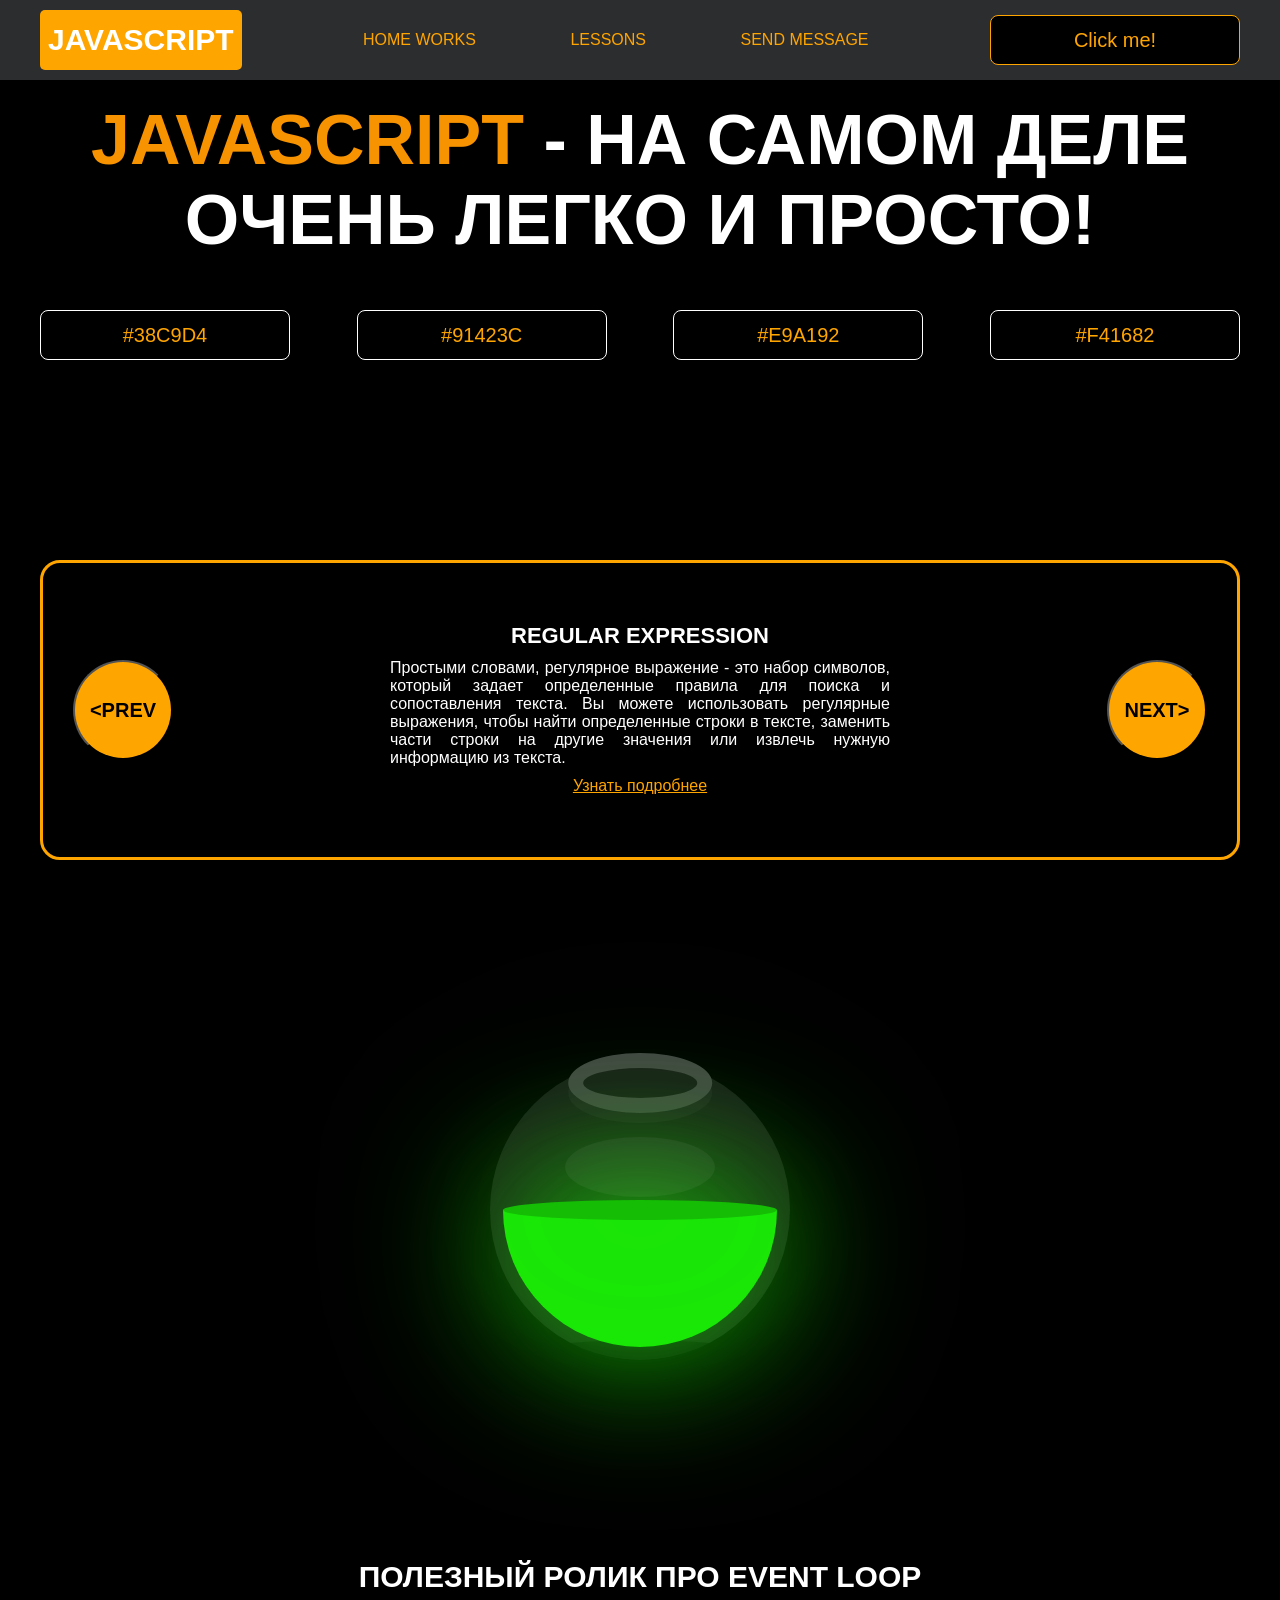
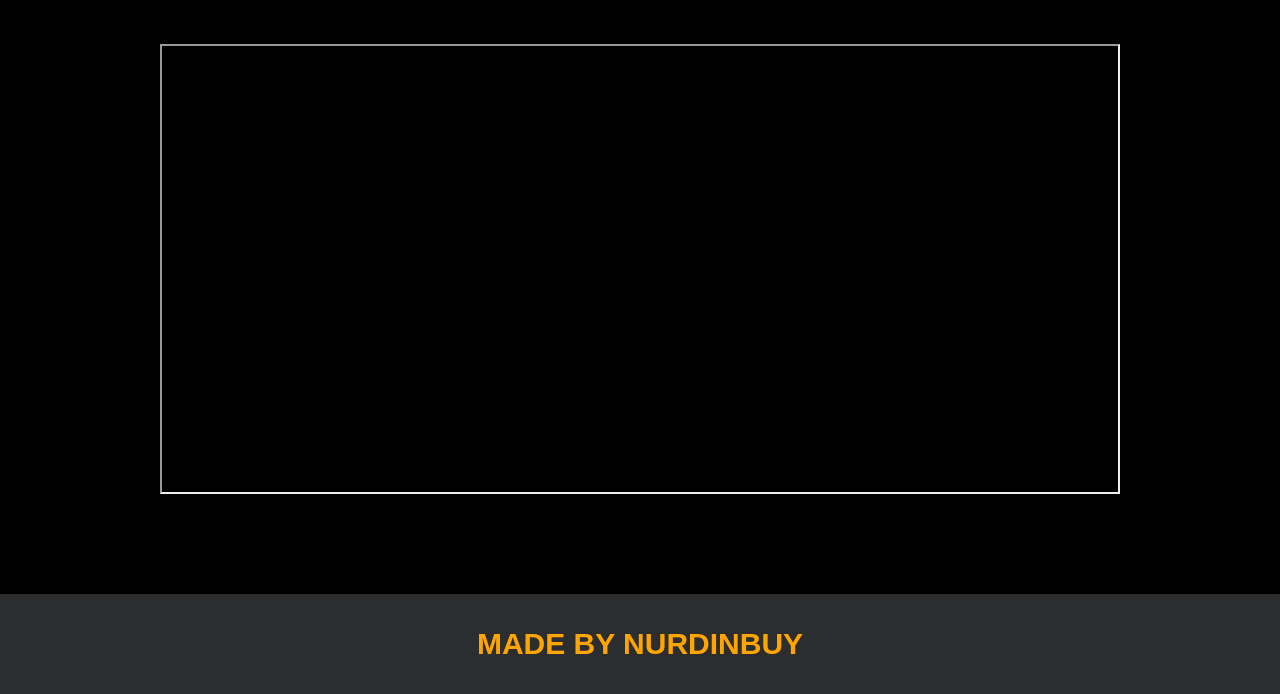
<file: index.html>
<!DOCTYPE html>
<html lang="en">
<head>
    <meta charset="UTF-8">
    <title>Java Script</title>
    <link rel="stylesheet" href="css/style.css">
    <link rel="stylesheet" href="css/core.css">
</head>
<body>

<div class="wrapper">
    <div class="header">
        <div class="container">
            <div class="inner_header">
                <a href="index.html">
                    <div class="logotype">
                        <h2>JavaScript</h2>
                    </div>
                </a>
                <ul class="menu">
                    <li class="menu_link">
                        <a href="pages/home_works.html">Home Works</a>
                    </li>
                    <li class="menu_link">
                        <a href="pages/lessons.html">Lessons</a>
                    </li>
                    <li class="menu_link">
                        <a href="https://t.me/nurdinbuy16" target="_blank">Send message</a>
                    </li>
                </ul>
                <button class="btn" id="btn-get">Click me!</button>
            </div>
        </div>
    </div>

    <div class="main_block">
        <div class="container">
            <div class="inner_main">
                <h1><strong id="js-color">JavaScript</strong> - на самом деле очень легко и просто!</h1>
                <div class="colors-buttons">
                    <button class="btn btn-color"></button>
                    <button class="btn btn-color"></button>
                    <button class="btn btn-color"></button>
                    <button class="btn btn-color"></button>
                </div>
            </div>
        </div>
    </div>

    <div class="slider_block">
        <div class="container">
            <div class="inner_slider">
                <div class="slider">
                    <button class="btn-slide" id="prev">&lt;prev</button>
                    <div class="slide active_slide">
                        <div class="slide_card">
                            <h3>regular expression</h3>
                            <p>Простыми словами, регулярное выражение - это набор символов, который задает определенные правила для поиска и сопоставления текста. Вы можете использовать регулярные выражения, чтобы найти определенные строки в тексте, заменить части строки на другие значения или извлечь нужную информацию из текста.</p>
                            <a href="https://developer.mozilla.org/ru/docs/Web/JavaScript/Guide/Regular_expressions" target="_blank">Узнать подробнее</a>
                        </div>
                    </div>
                    <div class="slide">
                        <div class="slide_card">
                            <h3>recursion</h3>
                            <p>Простыми словами, рекурсия - это, когда функция делает повторяющиеся вызовы самой себя для решения задачи, пока не достигнет определенного условия выхода из рекурсии.</p>
                            <a href="https://learn.javascript.ru/recursion" target="_blank">Узнать подробнее</a>
                        </div>
                    </div>
                    <div class="slide">
                        <div class="slide_card">
                            <h3>json</h3>
                            <p>Простыми словами, JSON - это способ представления данных в виде текста, чтобы они могли быть легко поняты и использованы различными программами. Он использует простые правила для описания объектов и массивов, а также для представления простых типов данных, таких как строки, числа, логические значения и т.д.</p>
                            <a href="https://developer.mozilla.org/ru/docs/Learn/JavaScript/Objects/JSON" target="_blank">Узнать подробнее</a>
                        </div>
                    </div>
                    <div class="slide">
                        <div class="slide_card">
                            <h3>event loop</h3>
                            <p>Простыми словами, event loop похож на дежурного, который непрерывно проверяет, произошло ли какое-либо событие, и реагирует на него, когда оно происходит. Он имеет список задач, которые нужно выполнить, и он перебирает этот список событий одно за другим, обрабатывая каждое событие, когда оно наступает.</p>
                            <a href="https://highload.today/kak-ustroen-event-loop-v-javascript-parallelnaya-model-i-tsikl-sobytij/" target="_blank">Узнать подробнее</a>
                        </div>
                    </div>
                    <button class="btn-slide" id="next">next&gt;</button>
                </div>
            </div>
        </div>
    </div>

    <div class="bottle">
        <div class="container">
            <div class="bottle_inner">
                <a href="pages/monster.html">
                    <div class="bowl">
                        <div class="shadow"></div>
                        <div class="liquid"></div>

                    </div>
                </a>
            </div>
        </div>
    </div>

    <div class="block_video">
        <div class="container">
            <h3>Полезный ролик про Event Loop</h3>
            <div class="inner_block_video">
                <iframe width="80%" height="450" src="https://www.youtube.com/embed/zDlg64fsQow" title="YouTube video player" allow="autoplay; clipboard-write; encrypted-media; gyroscope; picture-in-picture; web-share" allowfullscreen></iframe>
            </div>
        </div>
    </div>

    <div class="footer">
        <div class="container">
            <a href="https://www.instagram.com/nurdinbuy/" target="_blank">
                <div class="inner_footer">
                    <h2>Made by NurDinBuy</h2>
                </div>
            </a> 
        </div>
    </div>
</div>

<div class="modal">
    <div class="modal_dialog">
        <div class="modal_content">
            <form action="#">
                <div class="modal_close">&#10006;</div>
                <div class="modal_title">Мы свяжемся с вами как можно быстрее!</div>
                <label>
                    <input
                        required
                        placeholder="Ваше имя"
                        name="name"
                        type="text"
                        class="modal_input"
                    >
                </label>
                <label>
                    <input
                        required
                        placeholder="Ваш номер телефона"
                        name="phone"
                        type="text"
                        class="modal_input"
                    >
                </label>
                <button class="btn btn_dark btn_min">Перезвонить мне</button>
            </form>
        </div>
    </div>
</div>

</body>
<script src="js/main.js"></script>
<script src="js/modal.js"></script>
</html>
</file>
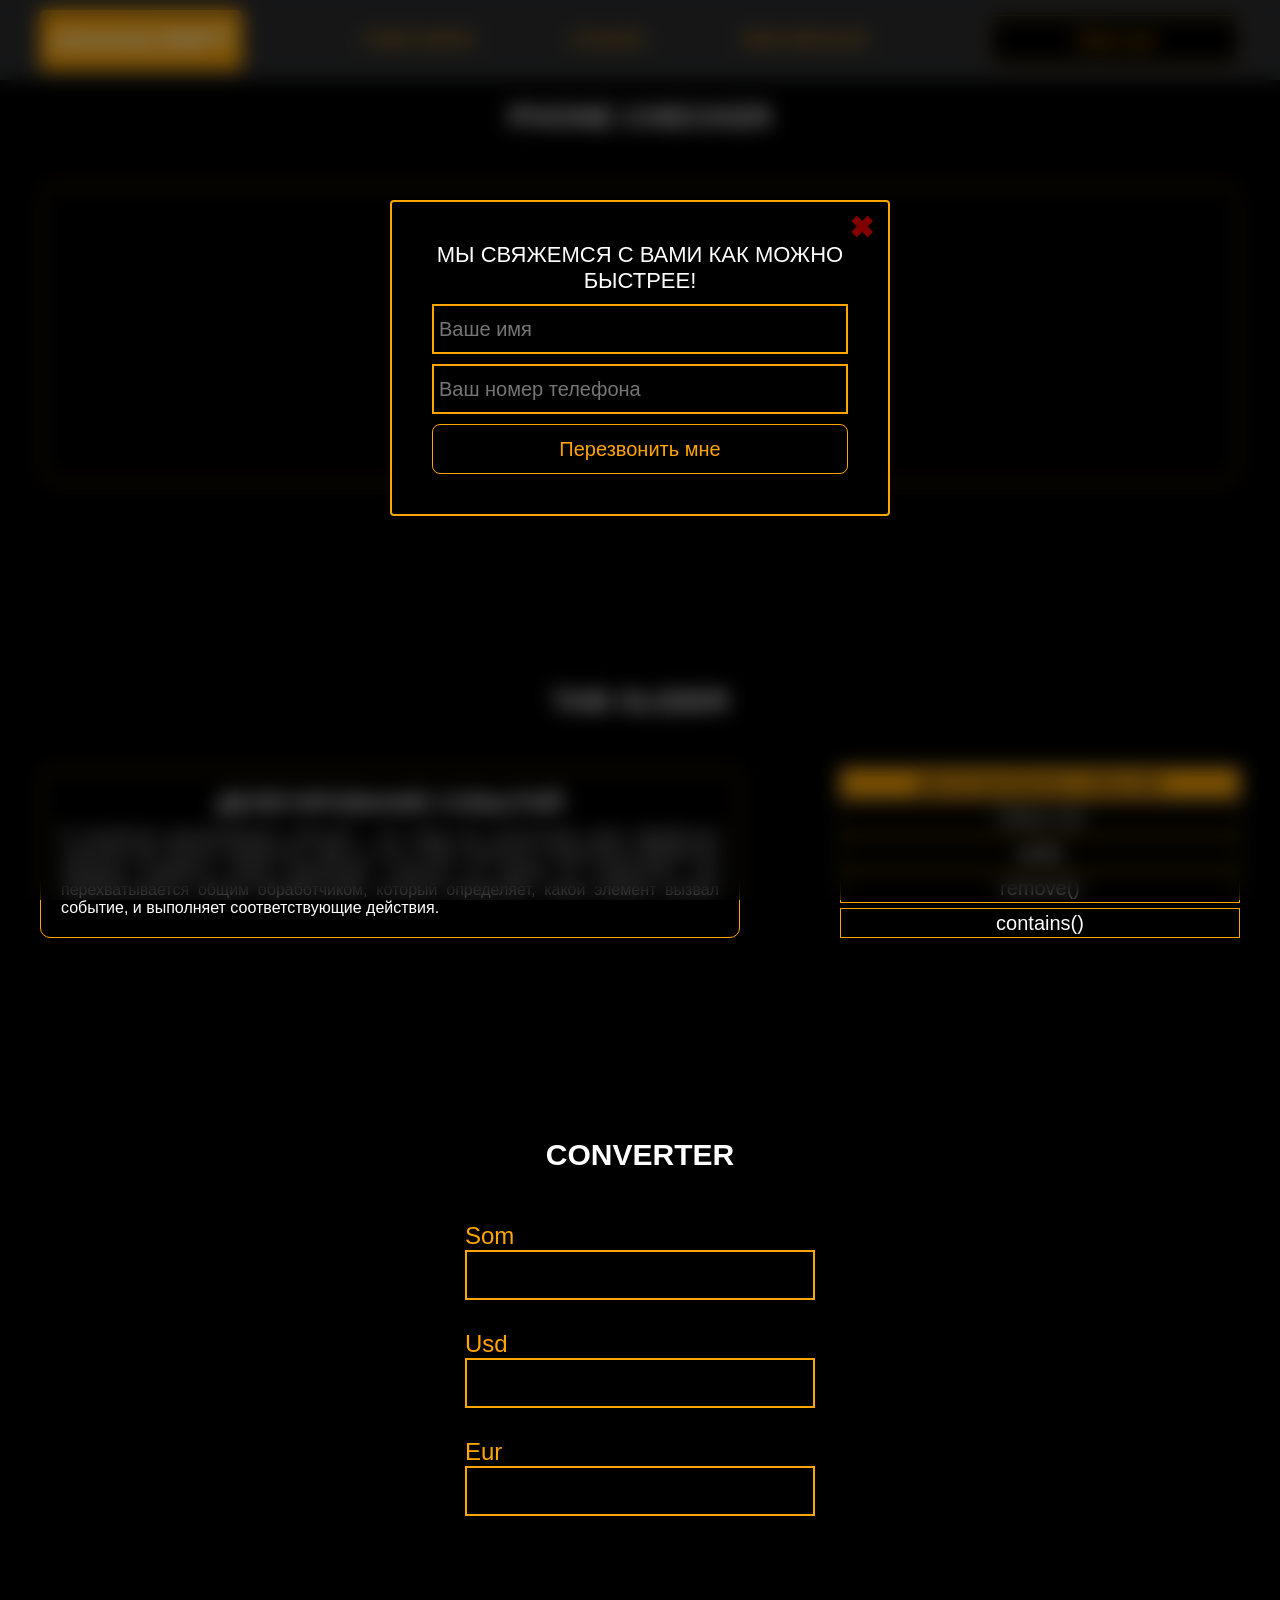
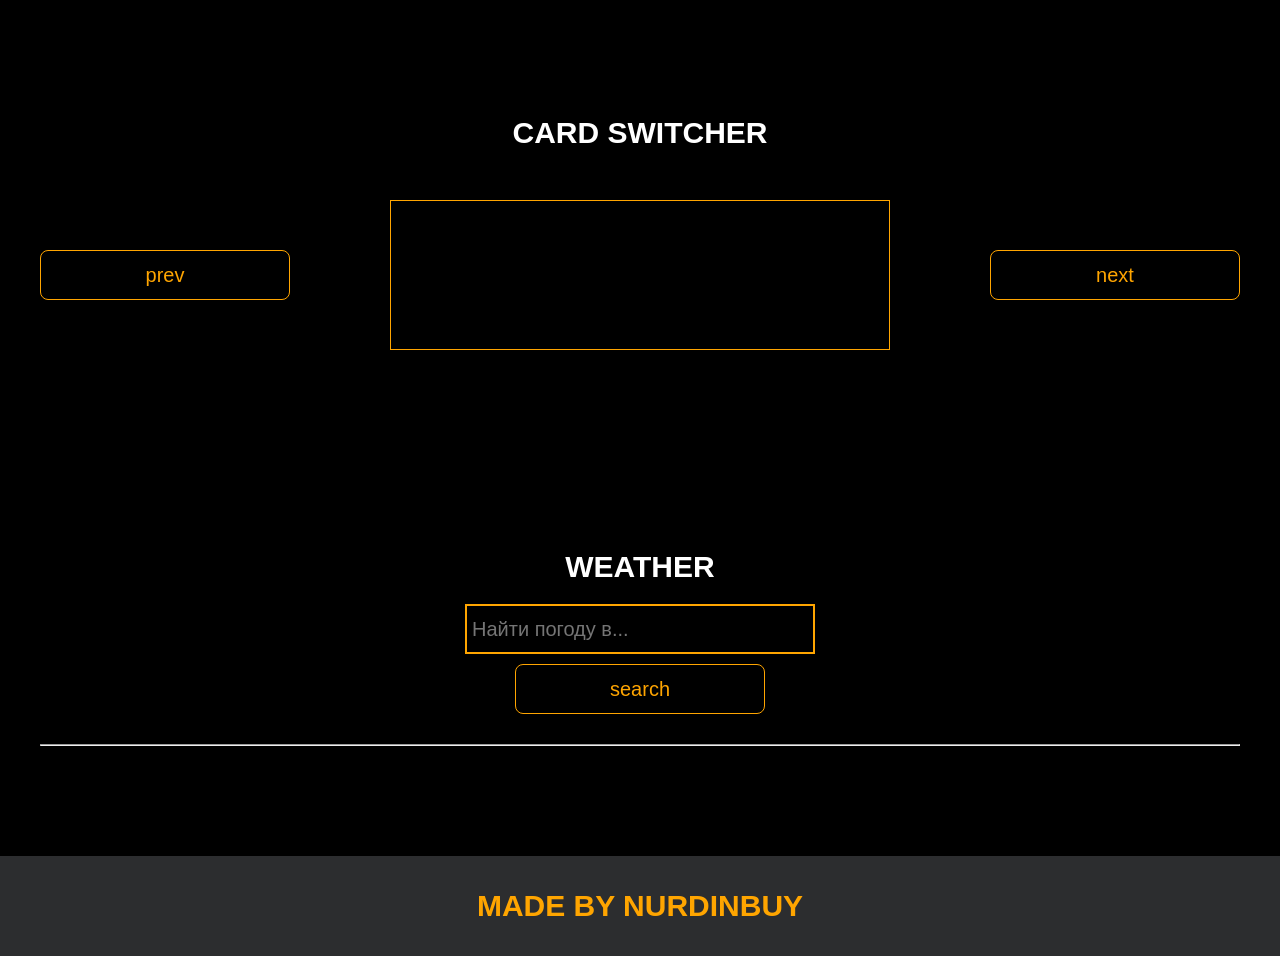
<file: pages/lessons.html>
<!DOCTYPE html>
<html lang="en">
<head>
    <meta charset="UTF-8">
    <title>Lessons</title>
    <link rel="stylesheet" href="../css/style.css">
    <link rel="stylesheet" href="../css/core.css">
    <link rel="stylesheet" href="../css/lessons.css">
</head>
<body>

<div class="wrapper">
    <div class="header">
        <div class="container">
            <div class="inner_header">
                <a href="../index.html">
                    <div class="logotype">
                        <h2>Java<span>Script</span></h2>
                    </div>
                </a>
                <ul class="menu">
                    <li class="menu_link">
                        <a href="../pages/home_works.html">Home Works</a>
                    </li>
                    <li class="menu_link">
                        <a href="../pages/lessons.html">Lessons</a>
                    </li>
                    <li class="menu_link">
                        <a href="https://t.me/NurDinBuy16" target="_blank">Send message</a>
                    </li>
                </ul>
                <button class="btn" id="btn-get">Click me!</button>
            </div>
        </div>
    </div>

    <div class="phone_block">
        <div class="container">
            <h3>Phone checker</h3>
            <div class="inner_phone_block">
                <div class="form_phone">
                    <label for="phone_input">Phone Number</label>
                    <input type="text" id="phone_input" placeholder="+996 XXX XX-XX-XX">
                    <button class="btn" id="phone_button">Check number</button>
                    <span class="checker" id="phone_result"></span>
                </div>
            </div>
        </div>
    </div>
                        
    <div class="tab_slider">
        <div class="container">
            <h3>tab slider</h3>
            <div class="inner_tab_slider">
                <div class="tab_contents_block">
                    <div class="tab_content_block">
                        <h4>Делегирование событий</h4>
                        <p>В JavaScript делегирование событий - это когда мы используем один обработчик событий для
                            группы элементов, вместо того чтобы назначать отдельный обработчик каждому элементу. Когда
                            происходит событие на одном из элементов, оно перехватывается общим обработчиком, который
                            определяет, какой элемент вызвал событие, и выполняет соответствующие действия.</p>
                    </div>
                    <div class="tab_content_block">
                        <h4>classList</h4>
                        <p>classList в JavaScript - это свойство, которое позволяет нам работать с классами элемента
                            HTML. С помощью classList мы можем добавлять, удалять или проверять наличие классов у
                            элемента. Допустим, у нас есть элемент на веб-странице, и мы хотим изменить его классы с
                            помощью JavaScript. Вместо того чтобы обращаться напрямую к атрибуту class, мы можем
                            использовать свойство classList этого элемента. </p>
                    </div>
                    <div class="tab_content_block">
                        <h4>add()</h4>
                        <p>Метод add позволяет добавить новый класс к списку классов элемента. Например,
                            element.classList.add('new-class') добавит класс с именем "new-class" к элементу.</p>
                    </div>
                    <div class="tab_content_block">
                        <h4>remove()</h4>
                        <p>Метод remove позволяет удалить класс из списка классов элемента. Например,
                            element.classList.remove('old-class') удалит класс с именем "old-class" из элемента.</p>
                    </div>
                    <div class="tab_content_block">
                        <h4>contains()</h4>
                        <p>Метод contains позволяет проверить, содержит ли элемент определенный класс. Он возвращает
                            true, если класс присутствует, и false, если его нет. Например,
                            element.classList.contains('highlight') вернет true, если у элемента есть класс
                            "highlight".</p>
                    </div>

                    <div class="tab_content_items">
                        <button class="tab_content_item tab_content_item_active">Делегирование событий</button>
                        <button class="tab_content_item">Class List</button>
                        <button class="tab_content_item">add()</button>
                        <button class="tab_content_item">remove()</button>
                        <button class="tab_content_item">contains()</button>
                    </div>

                </div>
            </div>
        </div>
    </div>

    <div class="converter">
        <div class="container">
            <h3>CONVERTER</h3>
            <div class="inner_converter">
                <div class="som">
                    <label for="som">Som</label>
                    <input type="number" id="som" class="som">
                </div>
                <div class="usd">
                    <label for="usd">Usd</label>
                    <input type="number" id="usd" class="usd">
                </div>
                <div class="eur">
                    <label for="eur">Eur</label>
                    <input type="number" id="eur">
                </div>
            </div>
        </div>
    </div>

    <div class="card_switcher">
        <div class="container">
            <h3>Card Switcher</h3>
            <div class="inner_card_switcher">
                <button class="btn" id="btn-prev">prev</button>
                <div class="card"></div>
                <button class="btn" id="btn-next">next</button>
            </div>
        </div>
    </div>

    <div class="weather">
        <div class="container">
            <h3>WEATHER</h3>
            <div class="inner_weather">
                <div>
                    <label>
                        <input
                            type="text"
                            class="cityName"
                            placeholder="Найти погоду в..."
                            id="searchInput"
                        >
                    </label>
                    <button class="btn" id="search">search</button>
                </div>
                <div>
                    <span class="city"></span>
                    <hr/>
                    <span class="temp"></span>
                </div>
            </div>
        </div>
    </div>

    <div class="footer">
        <div class="container">
            <a href="https://www.instagram.com/nurdinbuy/" target="_blank">
                <div class="inner_footer">
                    <h2>Made by NurDinBuy</h2>
                </div>
            </a>
        </div>
    </div>
</div>

<div class="modal">
    <div class="modal_dialog">
        <div class="modal_content">
            <form action="#">
                <div class="modal_close">&#10006;</div>
                <div class="modal_title">Мы свяжемся с вами как можно быстрее!</div>
                <label>
                    <input required placeholder="Ваше имя" name="name" type="text" class="modal_input">
                </label>
                <label>
                    <input required placeholder="Ваш номер телефона" name="phone" class="modal_input">
                </label>
                <button class="btn btn_dark btn_min">Перезвонить мне</button>
            </form>
        </div>
    </div>
</div>


</body>
<script src="../js/lesson.js"></script>
<script src="../js/modal.js"></script>
</html>
</file>
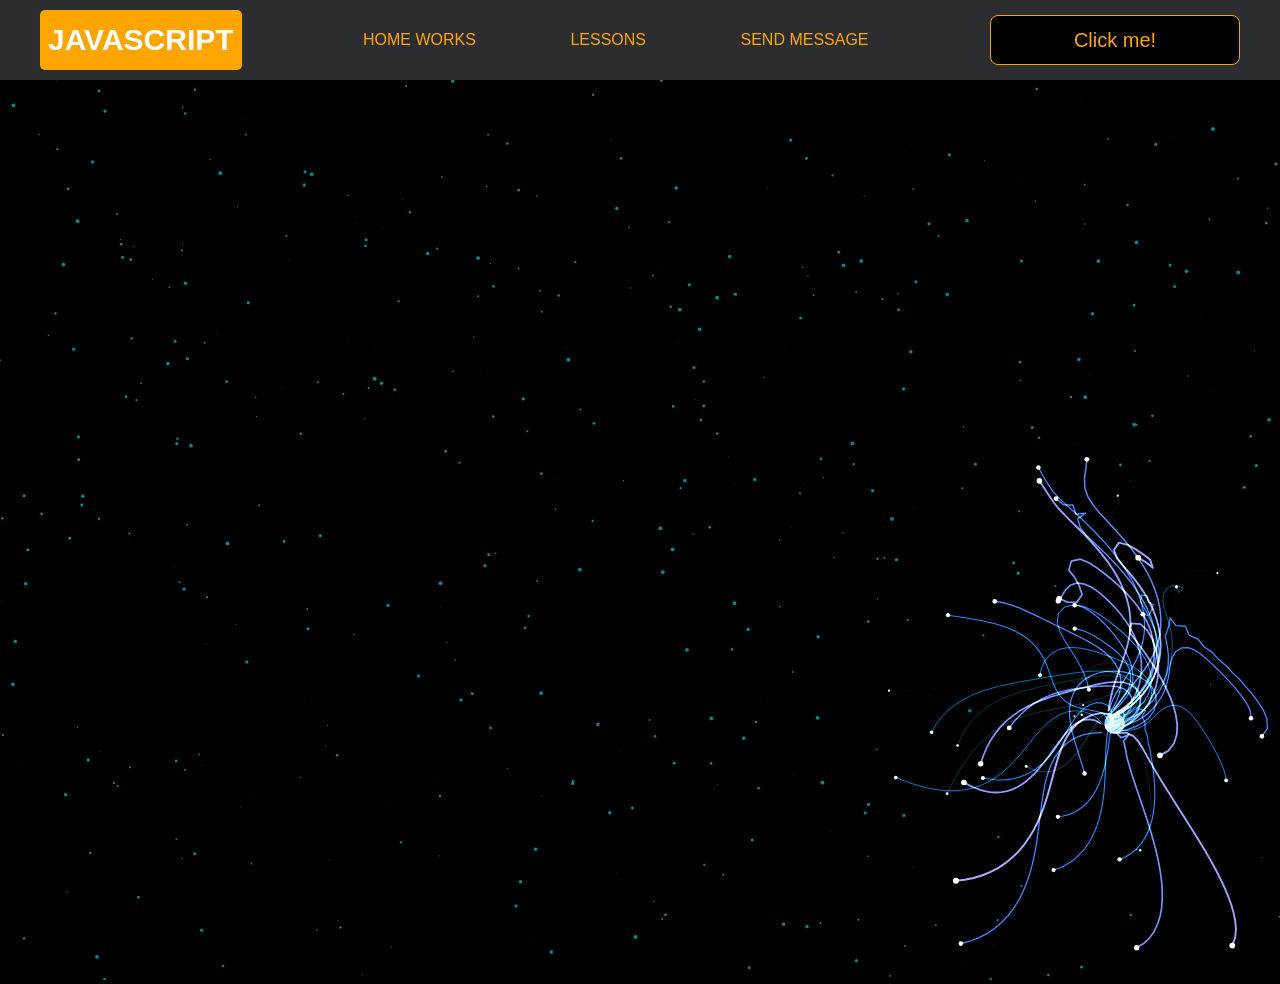
<file: pages/monster.html>
<!DOCTYPE html>
<html lang="en">
<head>
    <meta charset="UTF-8">
    <title>Monster</title>
    <link rel="stylesheet" href="../css/style.css">
    <link rel="stylesheet" href="../css/core.css">
    <link rel="stylesheet" href="../css/monster.css">
</head>
<body>
<div class="wrapper">
    <div class="header">
        <div class="container">
            <div class="inner_header">
                <a href="../index.html">
                    <div class="logotype">
                        <h2>Java<span>Script</span></h2>
                    </div>
                </a>
                <ul class="menu">
                    <li class="menu_link">
                        <a href="../pages/home_works.html">Home Works</a>
                    </li>
                    <li class="menu_link">
                        <a href="../pages/lessons.html">Lessons</a>
                    </li>
                    <li class="menu_link">
                        <a href="https://t.me/NurDinBuy16" target="_blank">Send message</a>
                    </li>
                </ul>
                <button class="btn" id="btn-get">Click me!</button>
            </div>
        </div>
    </div>
</div>
<canvas id="canvas"></canvas>

<div class="modal">
    <div class="modal_dialog">
        <div class="modal_content">
            <form action="#">
                <div class="modal_close">&times;</div>
                <div class="modal_title">Мы свяжемся с вами как можно быстрее!</div>
                <label>
                    <input required placeholder="Ваше имя" name="name" type="text" class="modal_input">
                </label>
                <label>
                    <input required placeholder="Ваш номер телефона" name="phone" class="modal_input">
                </label>
                <button class="btn btn_dark btn_min">Перезвонить мне</button>
            </form>
        </div>
    </div>
</div>

</body>
<script src="../js/monster.js"></script>
<script src="../js/modal.js"></script>
</html>
</file>
<file: css/style.css>
/* HEADER */

.header {
    height: 80px;
    background: #2c2d2f;
    display: flex;
    align-items: center;
    width: 100%;
    position: fixed;
    top: 0;
    z-index: 2;
}

.inner_header {
    height: 100%;
    display: flex;
    align-items: center;
    justify-content: space-between;
}

/* LOGOTYPE */

.logotype {
    display: flex;
    align-items: center;
    justify-content: center;
    font-size: 22px;
    height: 60px;
    width: fit-content;
    background: var(--orange);
    padding: 8px;
    color: white;
    border-radius: 5px;
    cursor: pointer;
}

/* HEADER MENU */

.menu {
    display: flex;
    justify-content: space-around;
    width: 600px;
}

.menu_link a {
    color: var(--orange);
    text-transform: uppercase;
}

.menu_link a:hover {
    text-decoration: underline;
}

/* MAIN BLOCK */

.main_block {
    padding: 100px 0;
    background: black;
}

/* BUTTONS COLOR PICKER */

.colors-buttons {
    display: flex;
    justify-content: space-between;
    margin-top: 50px;
}

.btn-color {
    border-radius: 20px;
    border-color: white !important;
}

/* FOOTER */

.footer {
    background: #2c2d2f;
    width: 100%;
}

.inner_footer {
    display: flex;
    align-items: center;
    justify-content: center;
    height: 100px;
}

.footer h2 {
    text-transform: uppercase;
    color: var(--orange);
    font-weight: 600;
}


/* SLIDER BLOCK */

.slider_block {
    padding: 100px 0;
    background: black;
}

.slider {
    position: relative;
    width: 100%;
    height: 300px;
    overflow: hidden;
    border: 3px solid var(--orange);
    border-radius: 20px;
    display: flex;
    align-items: center;
    justify-content: space-between;
    padding: 0 30px;
}

.slide {
    position: absolute;
    top: 60px;
    left: 0;
    width: 100%;
    height: 100%;
    display: none;
    transition: opacity 0.5s ease-in-out;
}

.slide_card {
    color: white;
    margin: 0 auto;
    width: 500px;
    text-align: center;
}

.slide_card h3 {
    color: white;
    text-transform: uppercase;
    font-size: 22px;
}

.slide_card p {
    font-size: 16px;
    text-align: justify;
    margin: 10px 0;
}

.slide_card a {
    color: var(--orange);
    text-decoration: underline;
}

.slide.active_slide {
    display: block;
}

/* VIDEO BLOCK */

.block_video {
    background: black;
    padding: 100px 0;
}

.inner_block_video {
    display: flex;
    justify-content: center;
    margin-top: 50px;
}

/* MODAL */

.modal {
    position: fixed;
    height: 100%;
    width: 100%;
    top: 0;
    left: 0;
    z-index: 2;
    background: rgba(0, 0, 0, 0.5);
    backdrop-filter: blur(10px);
    display: none;
}

.modal_dialog {
    max-width: 500px;
    margin: 200px auto;
}

.modal_content {
    position: relative;
    width: 100%;
    padding: 40px;
    background-color: black;
    border: 2px solid var(--orange);
    border-radius: 4px;
    max-height: 80vh;
    overflow-y: auto;
}

.modal_content form {
    display: flex;
    flex-direction: column;
    align-items: center;
}

.modal_close {
    position: absolute;
    top: 8px;
    right: 14px;
    font-size: 30px;
    color: red;
    opacity: 0.5;
    font-weight: 700;
    border: none;
    background-color: transparent;
    cursor: pointer;
}

.modal_title {
    text-align: center;
    font-size: 22px;
    text-transform: uppercase;
    color: white;
}

.modal_content label, .btn_min {
    width: 100% !important;
    margin-top: 10px;
}

.modal_content input {
    width: 100%;
}

/*-------BOTTLE-------*/

.bottle {
    background: black;
    padding: 100px 0;
}

.bottle_inner {
    display: flex;
    justify-content: center;
    align-items: center;
}

.bowl {
    position: relative;
    width: 300px;
    height: 300px;
    background: rgba(255, 255, 255, 0.1);
    border-radius: 50%;
    border: 8px solid transparent;
    animation: animate 5s linear infinite;
    transform-origin: bottom center;
}

@keyframes animate {
    0% {
        transform: rotate(0deg);
    }
    25% {
        transform: rotate(22deg);
    }
    50% {
        transform: rotate(0deg);
    }
    75% {
        transform: rotate(-22deg);
    }
    100% {
        filter: hue-rotate(360deg);
    }
}

.bowl::before {
    content: "";
    position: absolute;
    top: -15px;
    left: 50%;
    transform: translateX(-50%);
    width: 40%;
    height: 30px;
    border: 15px solid #444;
    border-radius: 50%;
    box-shadow: 0 10px #222;

}

.bowl::after {
    content: "";
    position: absolute;
    top: 35%;
    left: 50%;
    transform: translate(-50%, -50%);
    width: 150px;
    height: 60px;
    background: rgba(255, 255, 255, 0.05);
    transform-origin: center;
    animation: animatebowlshadow 5s linear infinite;
    border-radius: 50%;
    animation-play-state: running;

}


@keyframes animatebowlshadow {
    0% {
        left: 50%;
        width: 150px;
        height: 60px;
    }
    25% {
        left: 55%;
        width: 140px;
        height: 65px;
    }
    50% {
        left: 50%;
        width: 150px;
        height: 60px;
    }
    75% {
        left: 45%;
        width: 140px;
        height: 65px;
    }
    100% {


    }
}


.liquid {
    position: absolute;
    top: 50%;
    left: 5px;
    right: 5px;
    bottom: 5px;
    background: #1ae907;
    border-bottom-left-radius: 150px;
    border-bottom-right-radius: 150px;
    filter: drop-shadow(0 0 80px #1ae907);
    transform-origin: top center;
    animation: animateliquid 5s linear infinite;
    animation-play-state: running;
}

@keyframes animateliquid {
    0% {
        transform: rotate(0deg);
    }
    25% {
        transform: rotate(-22deg);
    }
    30% {
        transform: rotate(-23deg);
    }
    50% {
        transform: rotate(0deg);
    }
    75% {
        transform: rotate(22deg);
    }
    80% {
        transform: rotate(23deg);
    }
    100% {
        transform: rotate(0deg);
    }


}

.liquid::before {
    content: "";
    position: absolute;
    top: -10px;
    width: 100%;
    height: 20px;
    background: #15be05;
    border-radius: 50%;
    filter: drop-shadow(0 0 80px #15be05);
}

.shadow {
    position: absolute;
    top: calc(50% + 150px);
    left: 50%;
    transform: translate(-50%, -50%);
    width: 260px;
    height: 40px;
    background: rgba(0, 0, 0, 0.5);
    border-radius: 50%;
    animation: animateshadow 5s linear infinite;
    animation-play-state: running;

}

@keyframes animateshadow {
    0% {
        left: 50%;
        width: 260px;
        height: 40px;
        top: calc(50% + 150px);

    }

    25% {
        left: 55%;
        width: 265px;
        height: 30px;
        top: calc(50% + 130px);

    }
    50% {
        left: 50%;
        width: 260px;
        height: 40px;
        top: calc(50% + 150px);

    }
    75% {
        left: 45%;
        width: 265px;
        height: 30px;
        top: calc(50% + 130px);

    }
    100% {
    }
}
</file>
<file: css/core.css>
* {
    margin: 0;
    padding: 0;
    box-sizing: border-box;
}

.container {
    width: 1200px;
    margin: 0 auto;
}

body {
    font-family: "Britannic Bold", sans-serif;
    background: #c2d0d0;
}

.btn {
    width: 250px;
    height: 50px;
    font-size: 20px;
    cursor: pointer;
    border: 1px solid var(--orange);
    background: black;
    color: var(--orange);
    border-radius: 8px;
}

.btn:hover {
    background: #414349;
}

.btn:active {
    background: #56585D;
    border: 2px solid var(--orange);
}

a {
    text-decoration: none;
}

li {
    list-style: none;
}

h1 {
    text-align: center;
    font-size: 70px;
    color: white;
    margin: 0 auto;
    text-transform: uppercase;
    font-weight: 600;
}

h2 {
    text-align: center;
    font-size: 30px;
    color: white;
    margin: 0 auto;
    text-transform: uppercase;
    font-weight: 600;
}

h3 {
    text-align: center;
    font-size: 30px;
    color: white;
    margin: 0 auto;
    text-transform: uppercase;
    font-weight: 600;
}

h4 {
    font-size: 24px;
    color: white;
    text-transform: uppercase;
    font-weight: 600;
}

strong {
    color: #F79300;
}

label {
    font-size: 24px;
    color: var(--orange);
}

input {
    width: 350px;
    height: 50px;
    font-size: 20px;
    padding-left: 5px;
    color: var(--orange);
    background: black;
    border: 2px solid var(--orange);
}

.checker {
    color: white;
    font-size: 30px;
}

.btn-slide {
    display: block;
    width: 100px;
    height: 100px;
    background: var(--orange);
    color: black;
    font-size: 20px;
    text-transform: uppercase;
    border-radius: 50%;
    font-weight: 800;
    z-index: 1;
}

.btn-slide:hover {
    background: #b68733 !important;
    cursor: pointer;
    color: white;
}

:root {
    --orange: orange;
    --black: black;
}
</file>
<file: css/lessons.css>
/* PHONE CHECKER */

.phone_block {
    background: black;
    padding: 100px 0;
}

.inner_phone_block {
    margin-top: 50px;
    display: flex;
    justify-content: space-evenly;
    border: 1px solid var(--orange);
    height: 300px;
    border-radius: 20px;
    align-items: center;
}

.form_phone {
    display: flex;
    flex-direction: column;
    align-items: center;
}

.form_phone button {
    width: 100%;
    margin: 20px 0;
}

/* TAB SLIDER */

.tab_slider {
    background: black;
    padding: 100px 0;
}

.tab_content_block {
    width: 700px;
    border: 1px solid var(--orange);
    padding: 20px;
    border-radius: 10px;
    text-align: center;
    display: flex;
    align-items: center;
    flex-direction: column;
    justify-content: center;
    height: 170px;
}

.tab_content_block p {
    color: white;
    margin-top: 10px;
    text-align: justify;
}

.tab_content_items {
    width: 400px;
    display: flex;
    flex-direction: column;
    row-gap: 5px;
}

.tab_content_item {
    padding: 10px;
    height: 30px;
    color: white;
    background: var(--black);
    border: 1px solid var(--orange);
    text-align: center;
    font-size: 20px;
    cursor: pointer;
    display: grid;
    place-content: center;
}

.tab_content_item_active {
    background: var(--orange);
    color: black;
    font-weight: 600;
    border: 1px solid white;
}

.tab_contents_block {
    display: flex;
    justify-content: space-between;
    align-items: center;
    margin-top: 50px;
}

/*------CARD SWITCHER------*/

.card_switcher {
    background-color: black;
    padding: 100px 0;
}

.card {
    width: 500px;
    height: 150px;
    border: 1px solid var(--orange);
    text-align: center;
    display: flex;
    flex-direction: column;
    justify-content: space-around;
    align-items: center;
    padding: 10px;
}

.card p {
    color: var(--orange);
    font-size: 20px;
}

.card span {
    color: white;
    font-size: 30px;
}

.inner_card_switcher {
    margin-top: 50px;
    display: flex;
    align-items: center;
    justify-content: space-between;
}


/*-------CONVERTER--------*/


.converter {
    padding: 100px 0;
    background-color: black;
}

.inner_converter {
    display: flex;
    align-items: center;
    justify-content: center;
    flex-direction: column;
    gap: 30px;
    margin-top: 50px;
}

.inner_converter > div {
    display: flex;
    flex-direction: column;
}

/*------WEATHER------*/

.weather {
    padding: 100px 0;
    background-color: black;
}

.inner_weather > div {
    display: flex;
    flex-direction: column;
    align-items: center;
    gap: 10px;
    color: white;
    font-size: 25px;
}

.inner_weather {
    display: flex;
    flex-direction: column;
    gap: 20px;
    margin-top: 20px;
}

hr {
    width: 100%;
}
</file>
<file: css/monster.css>
body,
html {
    margin: 0;
    padding: 0;
    position: fixed;
    background: black;
}

.header {
    position: static ;
    
}

.buymeacoffee {
    text-decoration: none;
    position: fixed;
    right: 2rem;
    bottom: 2rem;
    background: #FFDD00;
    width: 3.5rem;
    height: 3.5rem;
    border-radius: 50%;
    transition: all 0.1s linear;
    box-shadow: 0.2rem 0.2rem 0.5rem rgba(0, 0, 0, 0.2);
    z-index: 1000;
    display: flex;
    align-items: center;
    justify-content: center;
}

.buymeacoffee:hover {
    width: 4rem;
    height: 4rem;
    line-height: 4rem;
}
</file>
